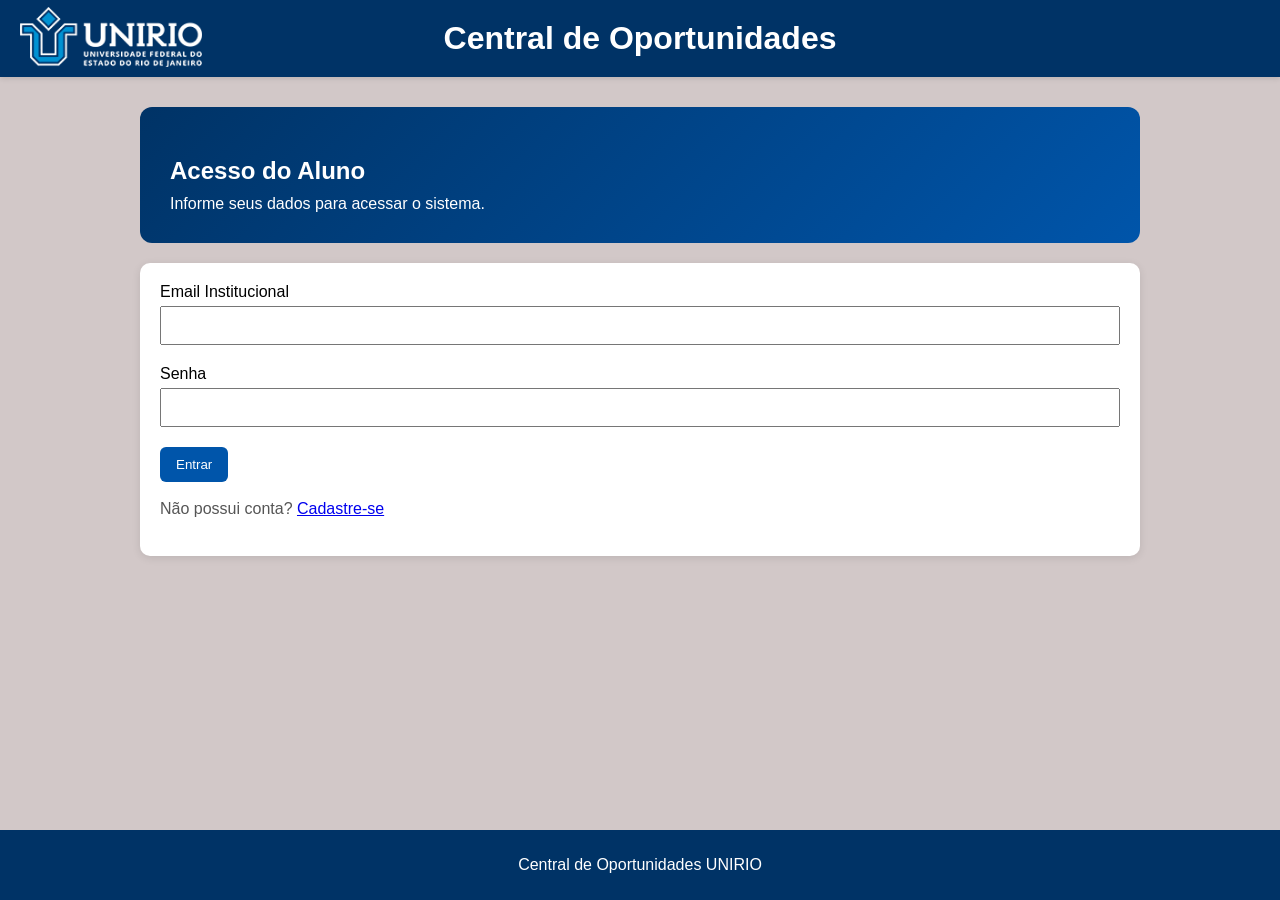
<file: index.html>
<!DOCTYPE html>
<html>
<head>
    <meta charset="utf-8">
    <meta name="viewport" content="width=device-width, initial-scale=1">
    <title>Central de Oportunidades</title>
    <link rel="stylesheet" href="css/style.css">
</head>

<body>

<header class="header">
    <div class="logo">
        <img src="assets/images/logo_unirio_branca.png" alt="Logo UNIRIO">
    </div>
    <div class="title">
        <h1>Central de Oportunidades</h1>
    </div>
</header>

<main class="main">
    <div class="layout">

        <!-- NAVBAR -->
        <nav class="nav-bar">
            <ul>
                <li><a href="index.html">Início</a></li>
                <li><a href="pages/estagio.html">Estágios</a></li>
                <li><a href="pages/monitoria.html">Monitoria</a></li>
                <li><a href="pages/pesquisa.html">Pesquisa</a></li>
                <li><a href="pages/extensao.html">Extensão</a></li>
                <li><a href="pages/perfil.html">Perfil do Aluno</a></li>
                <li><a href="#" id="logout-btn">Sair</a></li>
                <li><a href="#" id="btn-theme-toggle" aria-label="Alternar modo noturno">🌙 Tema</a></li>                                
            </ul>
        </nav>

        <!-- CONTEÚDO -->
        <section class="content">
            <div class="container">

                <!-- HERO PRINCIPAL -->
                <div class="hero">
                    <h2>Conectando estudantes às oportunidades da UNIRIO</h2>
                    <p>
                        Encontre vagas de monitoria, estágios, projetos de pesquisa e extensão em um só lugar,
                        com foco na comunidade acadêmica da UNIRIO.
                    </p>
                    <p id="welcome-message"></p>
                </div>

                <!-- DESTAQUE -->
                <div class="card highlight">
                    <h3>Destaque do semestre</h3>
                    <p>
                        A UNIRIO publicou edital de seleção de bolsistas de monitoria para 2026 com 460 bolsas
                        e inscrições até 6 de fevereiro, mostrando como a monitoria pode ser uma função central
                        em um sistema de oportunidades estudantis.
                    </p>
                </div>

                <!-- CATEGORIAS -->
                <h2 style="margin-top: 30px;">Categorias em destaque</h2>

                <div class="cards-grid">

                    <div class="card">
                        <span class="badge">Monitoria</span>
                        <h3>Monitorias em disciplinas básicas</h3>
                        <p>
                            A universidade oferece monitoria como instrumento pedagógico da graduação,
                            com atuação em disciplinas e apoio ao ensino.
                        </p>
                        <p><strong>Ex.:</strong> Cálculo, Programação, Arquitetura de Computadores</p>
                    </div>

                    <div class="card">
                        <span class="badge">Extensão</span>
                        <h3>Projetos de extensão</h3>
                        <p>
                            Programas e bolsas de extensão e cultura, reforçando a relevância dessa categoria
                            no sistema.
                        </p>
                        <p><strong>Ex.:</strong> Projetos sociais com certificado</p>
                    </div>

                    <div class="card">
                        <span class="badge">Estágio</span>
                        <h3>Vagas de estágio</h3>
                        <p>
                            A UNIRIO possui um setor específico para estágios, mas as vagas não estão
                            centralizadas.
                        </p>
                        <p><strong>Ex.:</strong> Empresas parceiras e órgãos públicos</p>
                    </div>

                    <div class="card">
                        <span class="badge">Pesquisa</span>
                        <h3>Oportunidades de pesquisa</h3>
                        <p>
                            Programas de iniciação científica com bolsas e projetos acadêmicos.
                        </p>
                        <p><strong>Ex.:</strong> PIBIC e projetos científicos</p>
                    </div>

                </div>

                <!-- SOBRE -->
                <div class="card" style="margin-top: 30px;">
                    <h2>Sobre o sistema</h2>
                    <p>
                        O sistema de oportunidades estudantis da UNIRIO é um protótipo que visa centralizar
                        informações sobre monitoria, estágio, pesquisa e extensão para os estudantes.
                    </p>
                    <p>
                        A proposta é reunir em uma interface web simples todas essas oportunidades,
                        permitindo que o aluno encontre informações acadêmicas em um único ambiente.
                    </p>
                </div>

            </div>
        </section>

    </div>
</main>

<footer class="page-footer">
    <p>
        <a href="https://sistemas.unirio.br/telefones/">Guia Telefônico</a> |
        <a href="https://www.unirio.br/perguntas-frequentes">Perguntas Frequentes</a> |
        <a href="https://www.unirio.br/contatos">Fale Conosco</a>
    </p>
</footer>

<script src="js/validation.js"></script>
<script src="js/crypto.js"></script>
<script src="js/auth.js"></script>
<script src="js/app.js"></script>

</body>
</html>
</file>
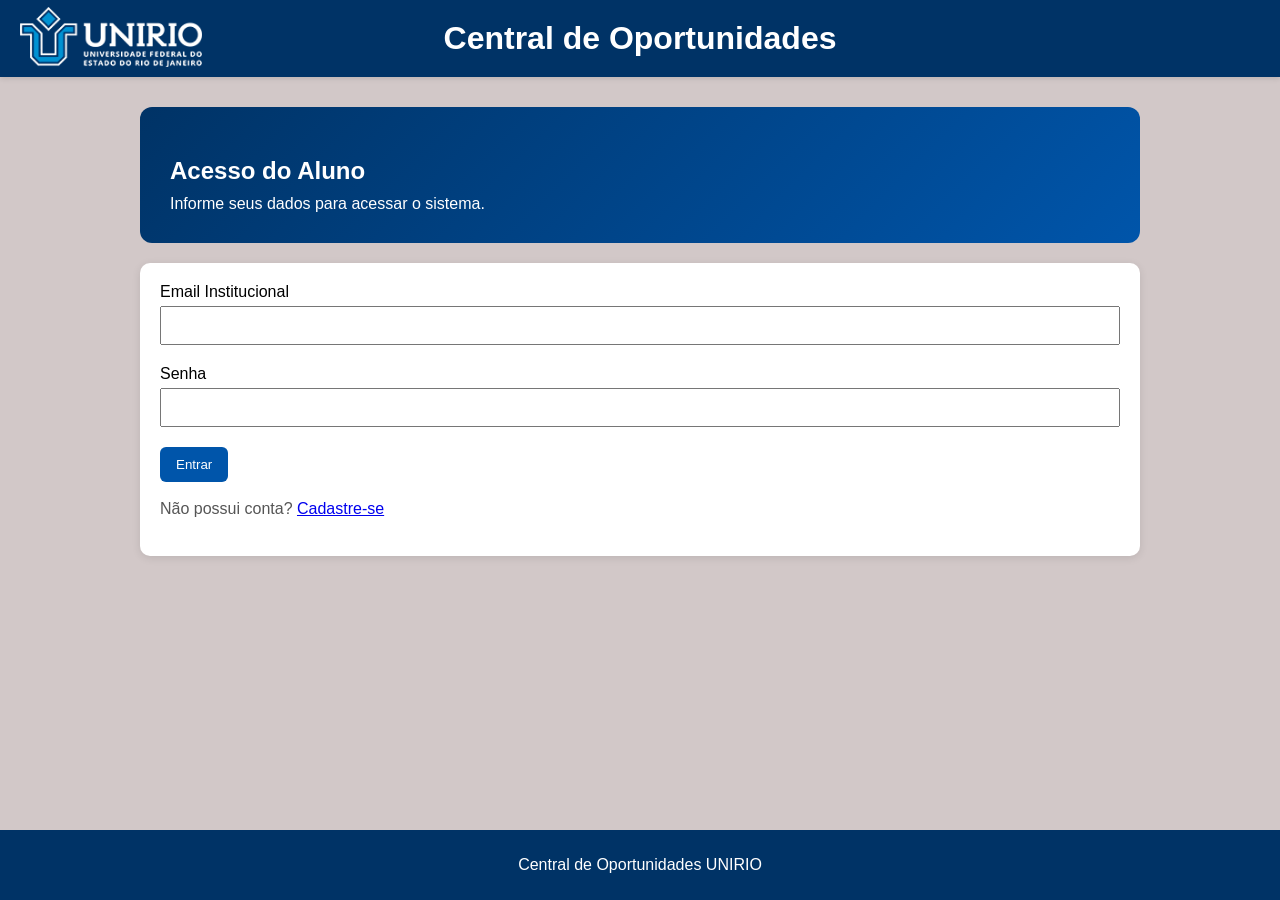
<file: pages/estagio.html>
<!DOCTYPE html>
<html lang="pt-BR">
<head>
    <meta charset="utf-8">
    <meta name="viewport" content="width=device-width, initial-scale=1">
    <title>Estágio</title>
    <link rel="stylesheet" href="../css/style.css">
</head>

<body data-pagina="estagio">

<header class="header">
    <div class="logo">
        <img src="../assets/images/logo_unirio_branca.png" alt="Logo da UNIRIO">
    </div>
    <div class="title">
        <h1>Central de Oportunidades</h1>
    </div>
</header>

<main class="main">
    <div class="layout">

        <nav class="nav-bar">
            <ul>
                <li><a href="../index.html">Início</a></li>
                <li><a href="estagio.html">Estágios</a></li>
                <li><a href="monitoria.html">Monitoria</a></li>
                <li><a href="pesquisa.html">Pesquisa</a></li>
                <li><a href="extensao.html">Extensão</a></li>
                <li><a href="perfil.html">Perfil do Aluno</a></li>
                <li><a href="#" id="logout-btn">Sair</a></li>
                <li><a href="#" id="btn-theme-toggle" aria-label="Alternar modo noturno">🌙 Tema</a></li>                
            </ul>
        </nav>

        <section class="content">
            <div class="container">

                <div class="hero">
                    <h2>Vagas de Estágios</h2>
                    <p>Transforme cada pequena chance no começo da sua carreira.</p>
                </div>

                <div class="search-container">
                    <input type="text" id="search-input" placeholder="Pesquisar oportunidade...">
                </div>

                <h2>Destaques</h2>
                <div class="cards-grid"></div>

                <h2>Todas as Vagas</h2>
                <div class="cards-grid"></div>

            </div>
        </section>

    </div>
</main>

<footer class="page-footer">
    <p>
        <a href="https://sistemas.unirio.br/telefones/">Guia Telefônico</a> |
        <a href="https://www.unirio.br/perguntas-frequentes">Perguntas Frequentes</a> |
        <a href="https://www.unirio.br/contatos">Fale Conosco</a>
    </p>
</footer>

<script src="../js/validation.js"></script>
<script src="../js/crypto.js"></script>
<script src="../js/auth.js"></script>
<script src="../js/app.js"></script>

</body>
</html>
</file>
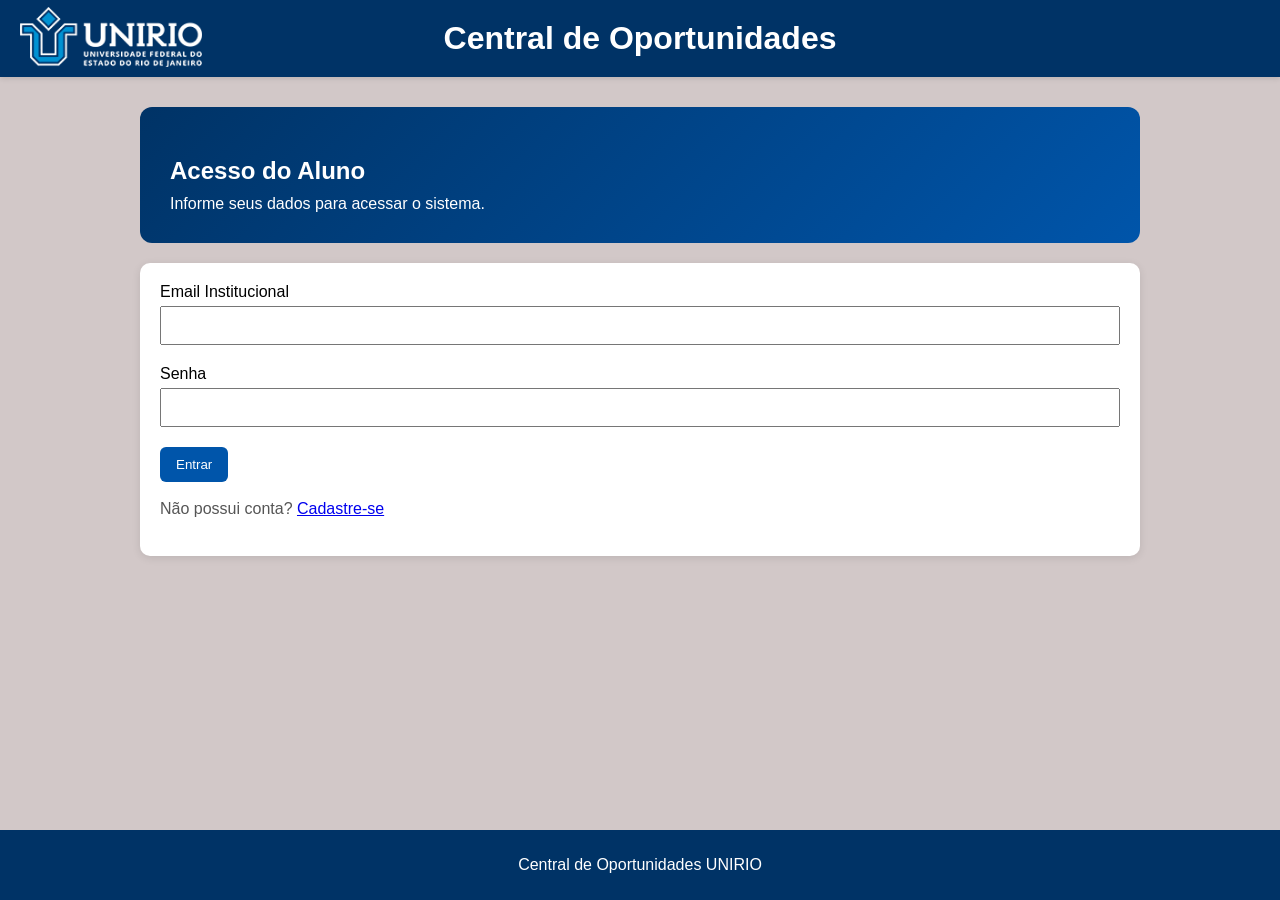
<file: pages/extensao.html>
<!DOCTYPE html>
<html lang="pt-BR">
<head>
    <meta charset="utf-8">
    <meta name="viewport" content="width=device-width, initial-scale=1">
    <title>Extensão</title>
    <link rel="stylesheet" href="../css/style.css">
</head>

<body data-pagina="extensao">

<header class="header">
    <div class="logo">
        <img src="../assets/images/logo_unirio_branca.png" alt="Logo da UNIRIO">
    </div>
    <div class="title">
        <h1>Central de Oportunidades</h1>
    </div>
</header>

<main class="main">
    <div class="layout">

        <nav class="nav-bar">
            <ul>
                <li><a href="../index.html">Início</a></li>
                <li><a href="estagio.html">Estágios</a></li>
                <li><a href="monitoria.html">Monitoria</a></li>
                <li><a href="pesquisa.html">Pesquisa</a></li>
                <li><a href="extensao.html">Extensão</a></li>
                <li><a href="perfil.html">Perfil do Aluno</a></li>
                <li><a href="#" id="logout-btn">Sair</a></li>
                <li><a href="#" id="btn-theme-toggle" aria-label="Alternar modo noturno">🌙 Tema</a></li>
            </ul>
        </nav>

        <section class="content">
            <div class="container">

                <div class="hero">
                    <h2>Projetos de Extensão</h2>
                    <p>Conecte o conhecimento acadêmico com a sociedade e gere impacto real.</p>
                </div>

                <div class="search-container">
                    <input type="text" id="search-input" placeholder="Pesquisar oportunidade...">
                </div>

                <h2>Destaques</h2>
                <div class="cards-grid"></div>

                <h2>Todas as Vagas</h2>
                <div class="cards-grid"></div>

            </div>
        </section>

    </div>
</main>

<footer class="page-footer">
    <p>
        <a href="https://sistemas.unirio.br/telefones/">Guia Telefônico</a> |
        <a href="https://www.unirio.br/perguntas-frequentes">Perguntas Frequentes</a> |
        <a href="https://www.unirio.br/contatos">Fale Conosco</a>
    </p>
</footer>

<script src="../js/validation.js"></script>
<script src="../js/crypto.js"></script>
<script src="../js/auth.js"></script>
<script src="../js/app.js"></script>

</body>
</html>
</file>
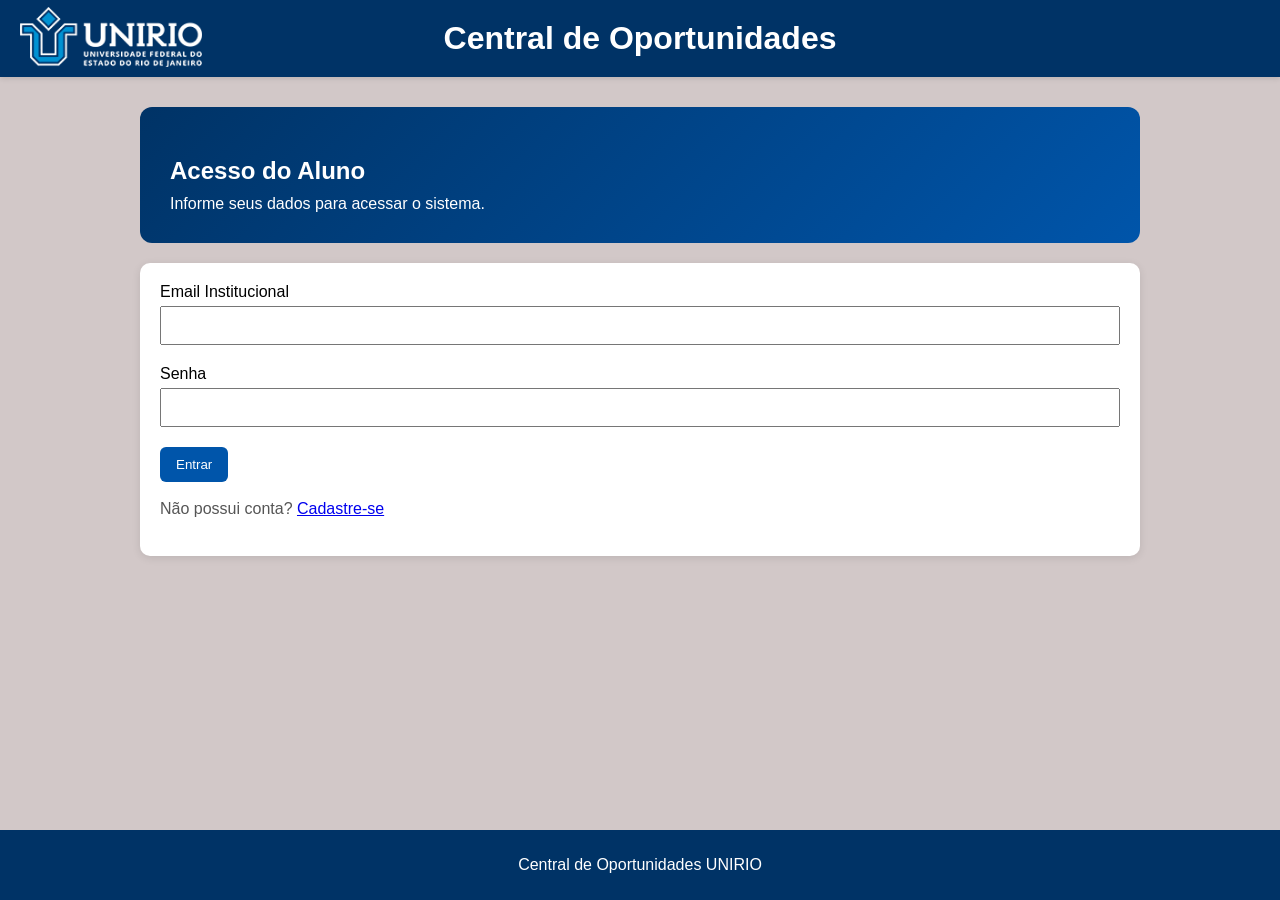
<file: pages/login.html>
<!DOCTYPE html>
<html lang="pt-BR">
<head>
    <meta charset="utf-8">
    <meta name="viewport" content="width=device-width, initial-scale=1">
    <title>Login - Central de Oportunidades</title>
    <link rel="stylesheet" href="../css/style.css">
</head>

<body>

<header class="header">
    <div class="logo">
        <img src="../assets/images/logo_unirio_branca.png" alt="Logo UNIRIO">
    </div>

    <div class="title">
        <h1>Central de Oportunidades</h1>
    </div>
</header>

<main class="main">
    <section class="content">
        <div class="container">

            <div class="hero">
                <h2>Acesso do Aluno</h2>
                <p>Informe seus dados para acessar o sistema.</p>
            </div>

            <div class="card">

                <form id="login-form">

                    <label for="email">
                        Email Institucional
                    </label>

                    <input
                        type="email"
                        id="email"
                        required
                    >

                    <small id="email-error"></small>

                    <label for="password">
                        Senha
                    </label>

                    <input
                        type="password"
                        id="password"
                        required
                    >

                    <small id="password-error"></small>

                    <button type="submit">
                        Entrar
                    </button>

                    <p>Não possui conta? <a href="register.html">Cadastre-se</a></p>
                </form>

            </div>
        </div>
    </section>
</main>

<footer class="page-footer">
    <p>Central de Oportunidades UNIRIO</p>
</footer>

<script src="../js/validation.js"></script>
<script src="../js/crypto.js"></script>
<script src="../js/auth.js"></script>
<script src="../js/app.js"></script>

</body>
</html>
</file>
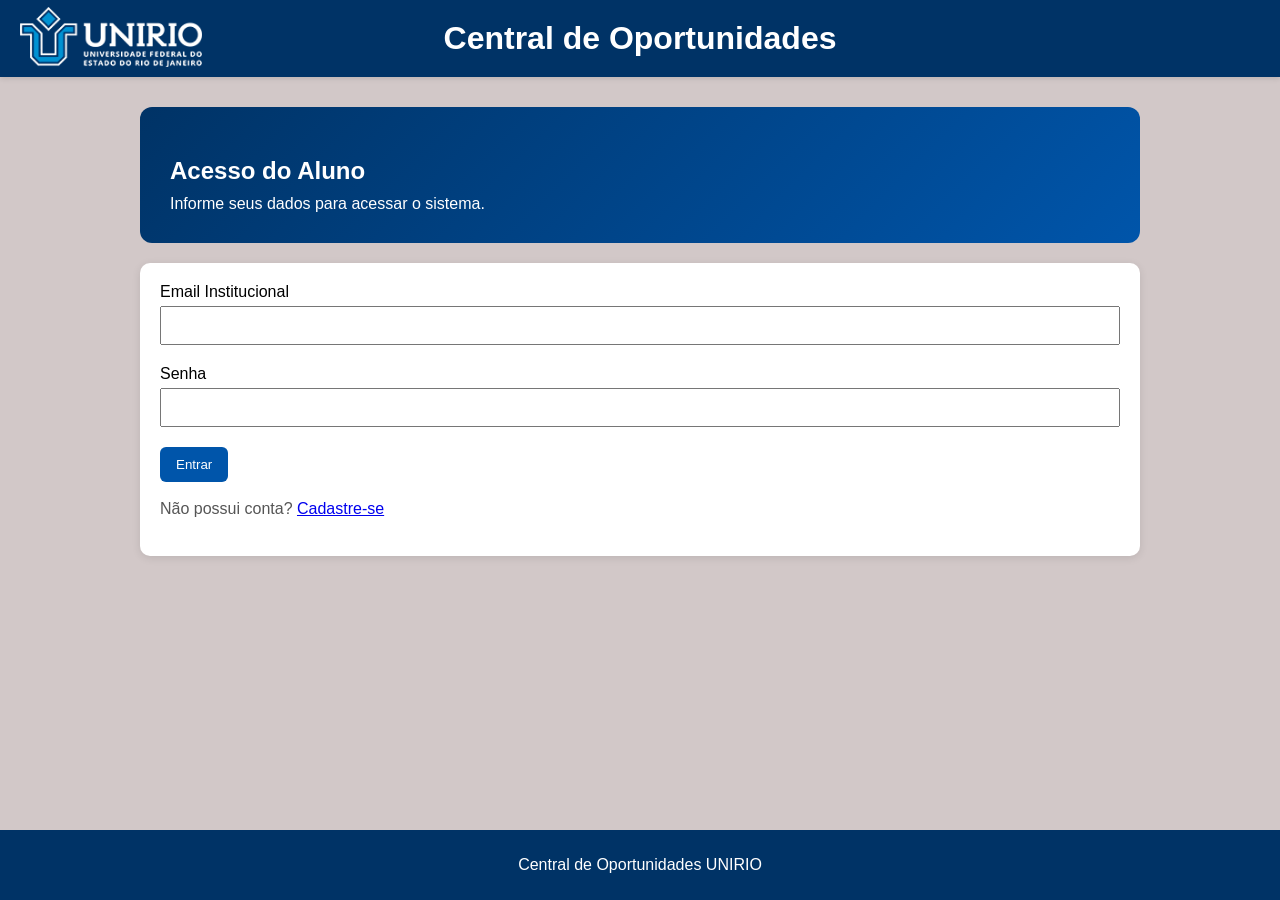
<file: pages/monitoria.html>
<!DOCTYPE html>
<html lang="pt-BR">
<head>
    <meta charset="utf-8">
    <meta name="viewport" content="width=device-width, initial-scale=1">
    <title>Monitoria</title>
    <link rel="stylesheet" href="../css/style.css">
</head>

<body data-pagina="monitoria">

<header class="header">
    <div class="logo">
        <img src="../assets/images/logo_unirio_branca.png" alt="Logo da UNIRIO">
    </div>
    <div class="title">
        <h1>Central de Oportunidades</h1>
    </div>
</header>

<main class="main">
    <div class="layout">

        <nav class="nav-bar">
            <ul>
                <li><a href="../index.html">Início</a></li>
                <li><a href="estagio.html">Estágios</a></li>
                <li><a href="monitoria.html">Monitoria</a></li>
                <li><a href="pesquisa.html">Pesquisa</a></li>
                <li><a href="extensao.html">Extensão</a></li>
                <li><a href="perfil.html">Perfil do Aluno</a></li>
                <li><a href="#" id="logout-btn">Sair</a></li>
                <li><a href="#" id="btn-theme-toggle" aria-label="Alternar modo noturno">🌙 Tema</a></li>
            </ul>
        </nav>

        <section class="content">
            <div class="container">

                <!-- HERO -->
                <div class="hero">
                    <h2>Monitorias Abertas</h2>
                    <p>Desenvolva suas habilidades enquanto ajuda outros alunos.</p>
                </div>

                <!-- STATS -->
                <div class="stats-grid">
                    <div class="stat-card">
                        <h3 id="stat-abertas">0</h3>
                        <p>Monitorias com inscrições abertas</p>
                    </div>
                    <div class="stat-card">
                        <h3>3</h3>
                        <p>Inscrições encerrando essa semana</p>
                    </div>
                    <div class="stat-card">
                        <h3 id="stat-vagas">0</h3>
                        <p>Total de vagas disponíveis</p>
                    </div>
                </div>

                 <div class="search-container">
                    <input type="text" id="search-input" placeholder="Pesquisar oportunidade...">
                </div>
                
                <!-- DESTAQUES -->
                <h2>Destaques</h2>
                <div class="cards-grid"></div>

                <!-- TODAS -->
                <h2>Todas as Monitorias</h2>
                <div class="cards-grid"></div>

            </div>
        </section>

    </div>
</main>

<footer class="page-footer">
    <p>
        <a href="https://sistemas.unirio.br/telefones/">Guia Telefônico</a> |
        <a href="https://www.unirio.br/perguntas-frequentes">Perguntas Frequentes</a> |
        <a href="https://www.unirio.br/contatos">Fale Conosco</a>
    </p>
</footer>

<script src="../js/validation.js"></script>
<script src="../js/crypto.js"></script>
<script src="../js/auth.js"></script>
<script src="../js/app.js"></script>

</body>
</html>
</file>
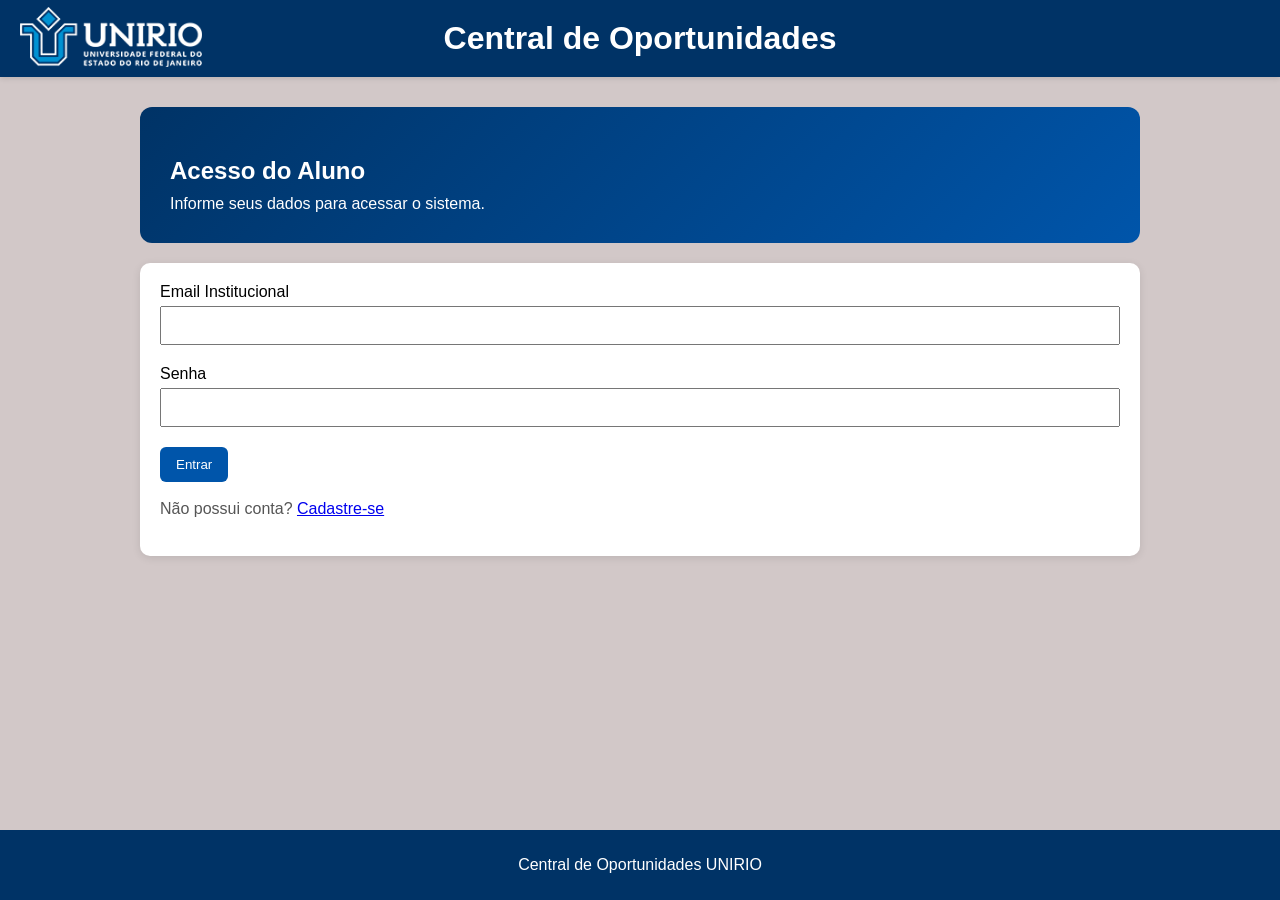
<file: pages/perfil.html>
<!DOCTYPE html>
<html lang="pt-BR">
<head>
    <meta charset="utf-8">
    <meta name="viewport" content="width=device-width, initial-scale=1">
    <title>Perfil do Aluno</title>
    <link rel="stylesheet" href="../css/style.css">
</head>

<body data-pagina="perfil">

<header class="header">
    <div class="logo">
        <img src="../assets/images/logo_unirio_branca.png" alt="Logo da UNIRIO">
    </div>
    <div class="title">
        <h1>Central de Oportunidades</h1>
    </div>
</header>

<main class="main">
    <div class="layout">
        
        <!-- NAVBAR -->
        <nav class="nav-bar">
            <ul>
                <li><a href="../index.html">Início</a></li>
                <li><a href="estagio.html">Estágios</a></li>
                <li><a href="monitoria.html">Monitoria</a></li>
                <li><a href="pesquisa.html">Pesquisa</a></li>
                <li><a href="extensao.html">Extensão</a></li>
                <li><a href="perfil.html">Perfil do Aluno</a></li>
                <li><a href="#" id="logout-btn">Sair</a></li>
                <li><a href="#" id="btn-theme-toggle" aria-label="Alternar modo noturno">🌙 Tema</a></li>
            </ul>
        </nav>

        <!-- CONTEÚDO -->
        <section class="content">
            <div class="container">

                <!-- HERO -->
                <div class="hero">
                    <h2>Perfil do Aluno</h2>
                    <p>Acompanhe suas informações e seu progresso nas oportunidades acadêmicas.</p>
                </div>

                <!-- INFORMAÇÕES DO USUÁRIO -->
                <div class="card">

                    <h2>Informações Básicas</h2>
                    <div class="profile-grid">

                        <div>
                            <strong>Nome:</strong><br>
                            <span id="profile-name"></span>
                        </div>

                        <div>
                            <strong>Matrícula:</strong><br>
                            <span id="profile-student-id"></span>
                        </div>

                        <div>
                            <strong>Curso:</strong><br>
                            <span id="profile-course"></span>
                        </div>

                        <div>
                            <strong>Email:</strong><br>
                            <span id="profile-email"></span>
                        </div>

                    </div>

                </div>
                
                <section class="content">
                    <div class="container">
                    
                        <!-- SEÇÃO: INSCRIÇÕES -->
                        <h2>Minhas Inscrições</h2>
                        <p>Acompanhe o status das vagas nas quais você se candidatou.</p>
                        <div id="container-inscricoes"></div>

                        <div style="margin-top: 50px; margin-bottom: 30px; border-top: 3px double #004488;"></div>
                    
                        <!-- SEÇÃO: FAVORITOS -->                
                        <h2>Oportunidades Favoritadas</h2>
                        <p>Suas vagas salvas para candidatura ou análise posterior.</p>
                        <div id="container-favoritos"></div>

                    </div>
                </section>

            </div>
        </section>
    </div>
</main>

<footer class="page-footer">
    <p>
        <a href="https://sistemas.unirio.br/telefones/">Guia Telefônico</a> |
        <a href="https://www.unirio.br/perguntas-frequentes">Perguntas Frequentes</a> |
        <a href="https://www.unirio.br/contatos">Fale Conosco</a>
    </p>
</footer>

<script src="../js/profile.js"></script>
<script src="../js/auth.js"></script>
<script src="../js/app.js"></script>


</body>
</html>
</file>
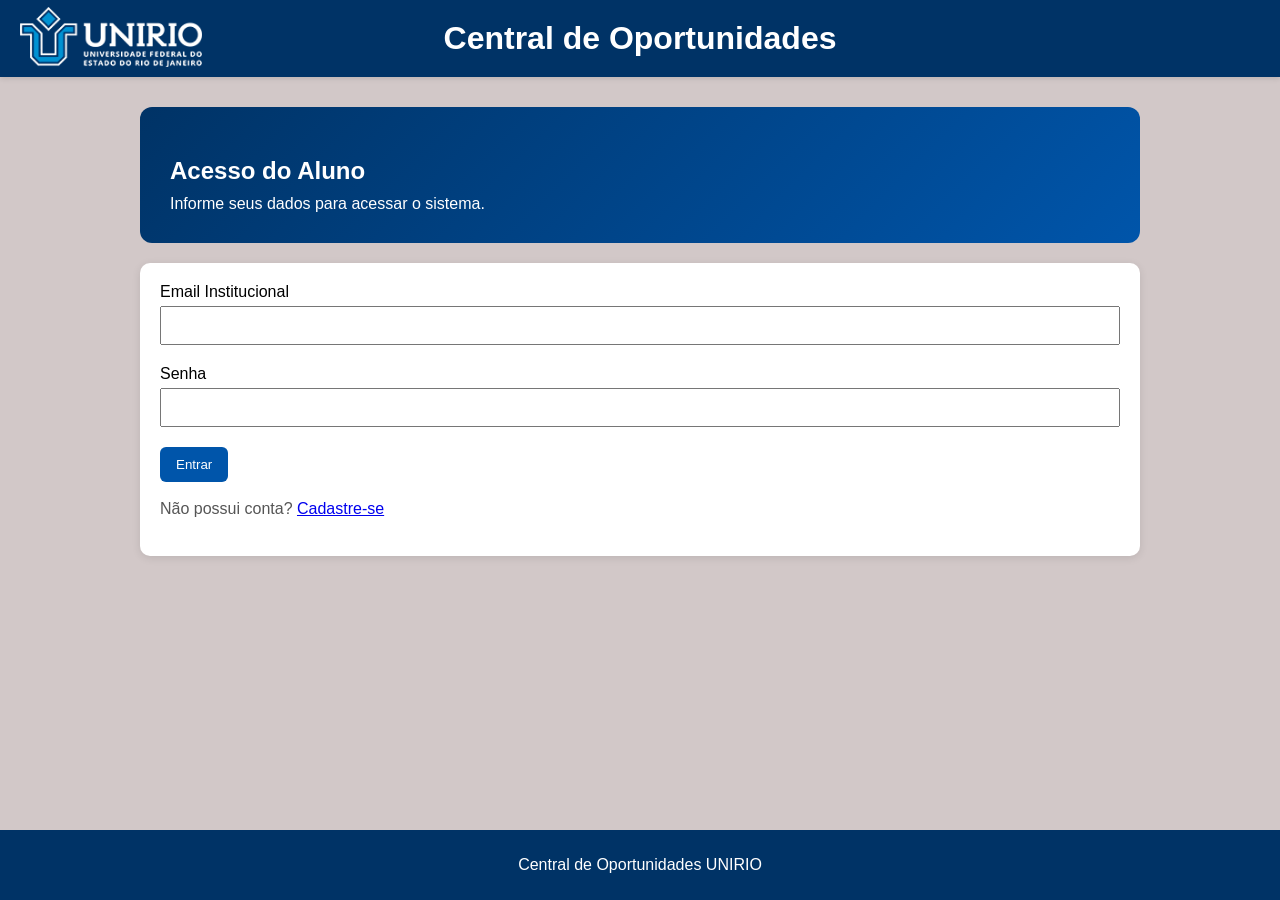
<file: pages/pesquisa.html>
<!DOCTYPE html>
<html lang="pt-BR">
<head>
    <meta charset="utf-8">
    <meta name="viewport" content="width=device-width, initial-scale=1">
    <title>Estágio</title>
    <link rel="stylesheet" href="../css/style.css">
</head>

<body data-pagina="pesquisa">

<header class="header">
    <div class="logo">
        <img src="../assets/images/logo_unirio_branca.png" alt="Logo da UNIRIO">
    </div>
    <div class="title">
        <h1>Central de Oportunidades</h1>
    </div>
</header>

<main class="main">
    <div class="layout">

        <nav class="nav-bar">
            <ul>
                <li><a href="../index.html">Início</a></li>
                <li><a href="estagio.html">Estágios</a></li>
                <li><a href="monitoria.html">Monitoria</a></li>
                <li><a href="pesquisa.html">Pesquisa</a></li>
                <li><a href="extensao.html">Extensão</a></li>
                <li><a href="perfil.html">Perfil do Aluno</a></li>
                <li><a href="#" id="logout-btn">Sair</a></li>
                <li><a href="#" id="btn-theme-toggle" aria-label="Alternar modo noturno">🌙 Tema</a></li>
            </ul>
        </nav>

        <section class="content">
            <div class="container">

                <div class="hero">
                    <h2>Vagas de Pesquisa</h2>
                    <p>Transforme sua curiosidade em descoberta e seu conhecimento em inovação por meio da pesquisa.</p>
                </div>

                <div class="search-container">
                    <input type="text" id="search-input" placeholder="Pesquisar oportunidade...">
                </div>

                <h2>Destaques</h2>
                <div class="cards-grid"></div>

                <h2>Todas as Vagas</h2>
                <div class="cards-grid"></div>

            </div>
        </section>

    </div>
</main>

<footer class="page-footer">
    <p>
        <a href="https://sistemas.unirio.br/telefones/">Guia Telefônico</a> |
        <a href="https://www.unirio.br/perguntas-frequentes">Perguntas Frequentes</a> |
        <a href="https://www.unirio.br/contatos">Fale Conosco</a>
    </p>
</footer>

<script src="../js/validation.js"></script>
<script src="../js/crypto.js"></script>
<script src="../js/auth.js"></script>
<script src="../js/app.js"></script>

</body>
</html>
</file>
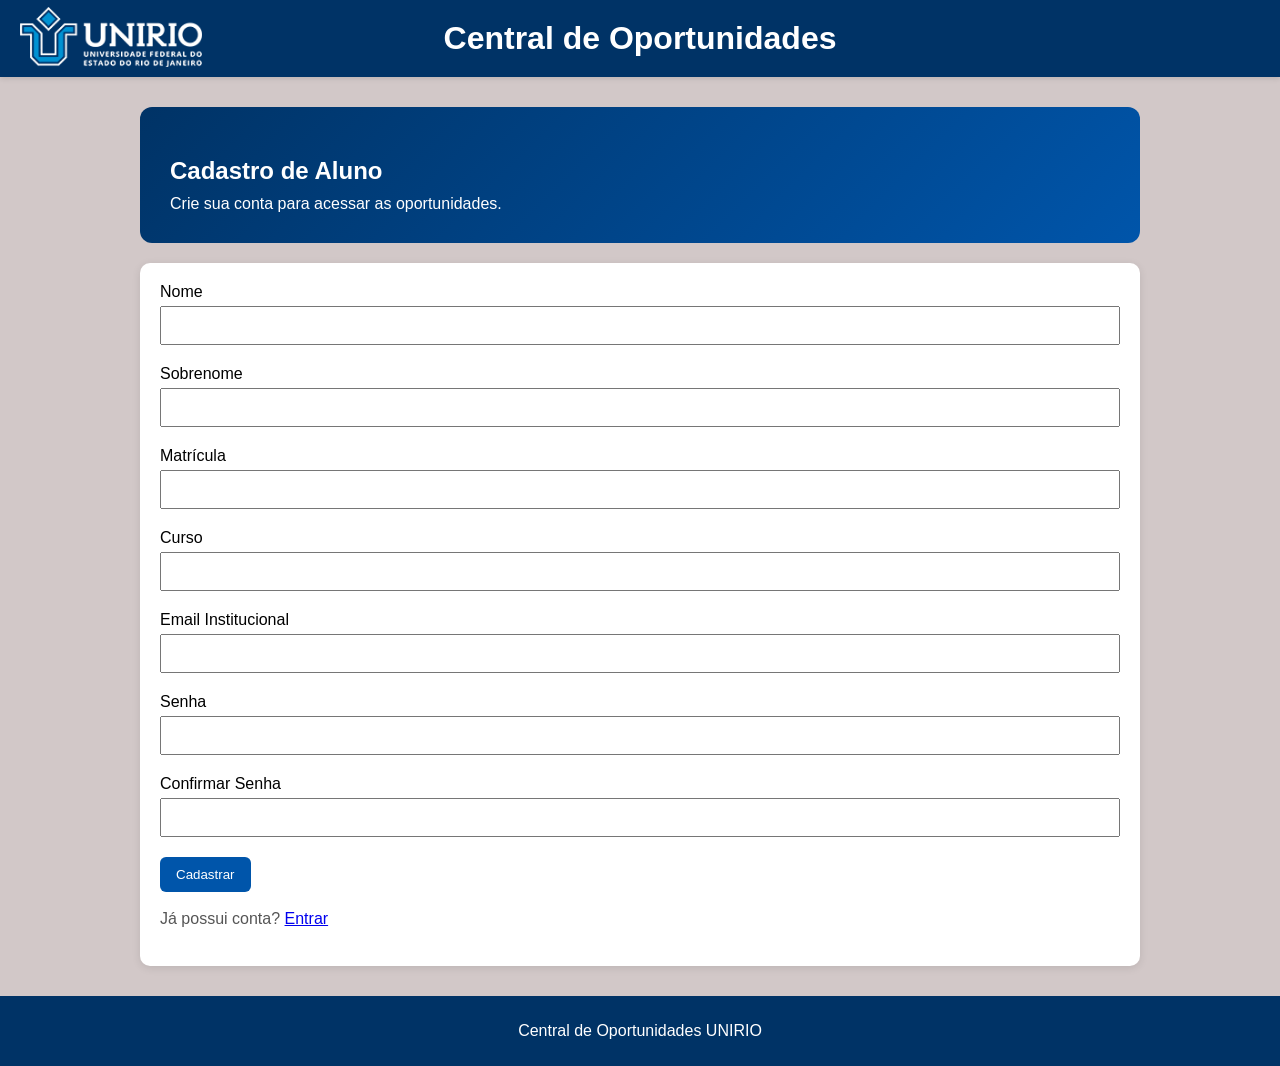
<file: pages/register.html>
<!DOCTYPE html>
<html lang="pt-BR">
<head>
    <meta charset="utf-8">
    <meta name="viewport" content="width=device-width, initial-scale=1">
    <title>Cadastro - Central de Oportunidades</title>
    <link rel="stylesheet" href="../css/style.css">
</head>

<body>

<header class="header">
    <div class="logo">
        <img src="../assets/images/logo_unirio_branca.png" alt="Logo UNIRIO">
    </div>

    <div class="title">
        <h1>Central de Oportunidades</h1>
    </div>
</header>

<main class="main">
    <section class="content">
        <div class="container">

            <div class="hero">
                <h2>Cadastro de Aluno</h2>
                <p>Crie sua conta para acessar as oportunidades.</p>
            </div>

            <div class="card">

                <form id="register-form">

                    <label for="first-name">
                        Nome
                    </label>

                    <input
                        type="text"
                        id="first-name"
                        required
                    >

                    <small id="first-name-error"></small>

                    <label for="last-name">
                        Sobrenome
                    </label>

                    <input
                        type="text"
                        id="last-name"
                        required
                    >

                    <small id="last-name-error"></small>

                    <label for="student-id">
                        Matrícula
                    </label>

                    <input
                        type="text"
                        id="student-id"
                        required
                    >

                    <small id="student-id-error"></small>

                    <label for="course">
                        Curso
                    </label>

                    <input
                        type="text"
                        id="course"
                        required
                    >

                    <small id="course-error"></small>

                    <label for="email">
                        Email Institucional
                    </label>

                    <input
                        type="email"
                        id="email"
                        required
                    >

                    <small id="email-error"></small>

                    <label for="password">
                        Senha
                    </label>

                    <input
                        type="password"
                        id="password"
                        required
                    >

                    <small id="password-error"></small>

                    <label for="confirm-password">
                        Confirmar Senha
                    </label>

                    <input
                        type="password"
                        id="confirm-password"
                        required
                    >

                    <small id="confirm-password-error"></small>

                    <button type="submit">
                        Cadastrar
                    </button>

                    <p>
                        Já possui conta?
                        <a href="login.html">
                            Entrar
                        </a>
                    </p>
                </form>

            </div>

        </div>
    </section>
</main>

<footer class="page-footer">
    <p>Central de Oportunidades UNIRIO</p>
</footer>

<script src="../js/validation.js"></script>
<script src="../js/crypto.js"></script>
<script src="../js/auth.js"></script>
<script src="../js/app.js"></script>

</body>
</html>
</file>
<file: css/style.css>
body {
    font-family: sans-serif;
    background-color: #d2c8c8;
    margin: 0;
    display: flex;
    flex-direction: column;
    min-height: 100vh;
}

.header {
    display: flex;
    align-items: center;
    justify-content: center;
    position: relative;
    padding: 20px;
    background-color: #003366;
    box-shadow: 0 2px 5px rgba(0,0,0,0.1);
}

.logo {
    position: absolute;
    left: 20px;
}

.logo img {
    height: 60px;
}

.title h1 {
    margin: 0;
    color: white;
}

.main {
    flex: 1;
    display: flex;
}

.layout {
    display: flex;
    width: 100%;
}

.nav-bar {
    width: 220px;
    background-color: #003366;
    padding-top: 20px;
}

.nav-bar ul {
    list-style: none;
    padding: 0;
    margin: 0;
}

.nav-bar a {
    display: block;
    padding: 15px 20px;
    color: white;
    text-decoration: none;
    transition: 0.2s;
}

.nav-bar a:hover {
    background-color: #0055aa;
    padding-left: 25px;
}

.content {
    flex: 1;
    padding: 30px;
}

.container {
    max-width: 1000px;
    margin: 0 auto;
}

.hero {
    background: linear-gradient(135deg, #003366, #0055aa);
    color: white;
    padding: 30px;
    border-radius: 12px;
    margin-bottom: 20px;

    display: flex;
    flex-direction: column;
    gap: 10px;
}

.hero h2 {
    font-size: 24px;
    margin: 0;
}

.hero p {
    max-width: 600px;
    margin: 0;
}

.cards-grid {
    display: grid;
    grid-template-columns: 1fr 1fr;
    gap: 20px;
    margin-top: 20px;

}

.card {
    background-color: white;
    border-radius: 10px;
    padding: 20px;
    box-shadow: 0 2px 8px rgba(0,0,0,0.1);
    transition: 0.2s;
}

.card:hover {
    transform: translateY(-5px) scale(1.01);
}

.card h3 {
    margin-top: 0;
    background-color: transparent; /* Remove a cor de fundo */
    padding: 0; /* Remove o preenchimento que o fundo exigia */
    border-radius: 0; 
}

.card p {
    color: #555;
    line-height: 1.4;
}

/* CARD DESTACADO */
.card.highlight {
    border-left: 6px solid #0055aa;
    background-color: #f5f9ff;
}

.badge {
    display: inline-block;
    background-color: #ffcc00;
    color: black;
    font-size: 12px;
    font-weight: bold;
    padding: 4px 8px;
    border-radius: 5px;
    margin-bottom: 8px;
}

.page-footer {
    background-color: #003366;
    color: white;
    text-align: center;
    padding: 10px;
}

.page-footer a {
    color: white;
    text-decoration: none;
    margin: 0 5px;
}

.stats-grid {
    display: grid;
    grid-template-columns: 1fr 1fr 1fr;
    gap: 15px;
    margin: 20px 0;
}

.stat-card {
    background-color: white;
    border-radius: 10px;
    padding: 15px;
    text-align: center;
    box-shadow: 0 2px 8px rgba(0,0,0,0.1);
}

.stat-card h3 {
    margin: 0;
    font-size: 24px;
    color: #003366;
}

.stat-card p {
    margin: 5px 0 0;
    color: #555;
}

.content h2 {
    margin-top: 20px;
}

@media (max-width: 768px) {
    .layout {
        flex-direction: column;
    }

    .nav-bar {
        width: 100%;
    }

    .cards-grid {
        grid-template-columns: 1fr;
    }

    .hero h2 {
        font-size: 20px;
    }

    .header {
        flex-direction: column; /* Empilha o logo e o título */
        padding: 15px;
    }

    .logo {
        position: static; /* Tira o logo do modo flutuante lateral */
        margin-bottom: 10px; /* Adiciona um espaço entre o logo e o texto */
    }

    .title h1 {
        font-size: 22px; /* Diminui levemente a fonte do título para caber melhor */
        text-align: center;
    }
}

.profile-grid {
    display: grid;
    grid-template-columns: 1fr 1fr;
    gap: 15px;
    margin-top: 15px;
}

.profile-grid div {
    background-color: #f5f5f5;
    padding: 10px;
    border-radius: 6px;
    font-size: 14px;
}

.card + .card {
    margin-top: 20px;
}

input {
    width: 100%;
    padding: 10px;
    margin-top: 5px;
    margin-bottom: 10px;
    box-sizing: border-box;
}

small {
    display: block;
    color: #c62828;
    margin-bottom: 10px;
}

button {
    background-color: #0055aa;
    color: white;
    border: none;
    padding: 10px 16px;
    border-radius: 6px;
    cursor: pointer;
}

button:hover {
    background-color: #003366;
}

/* =========================================
   MODO NOTURNO
========================================= */
body.dark-mode {
    background-color: #121212;
    color: #e0e0e0;
}

/* Escurecendo os cards */
body.dark-mode .card,
body.dark-mode .stat-card,
body.dark-mode .hero {
    background-color: #1e1e1e;
    color: #e0e0e0;
    box-shadow: 0 4px 8px rgba(0,0,0,0.5);
    border: 1px solid #333;
}

/* Ajustando textos específicos dentro dos cards */
body.dark-mode .card h3,
body.dark-mode .stat-card h3 {
    color: #66b2ff; /* Um azul mais claro para dar contraste no fundo escuro */
}

/* Barra de navegação escurecida */
body.dark-mode .nav-bar {
    background-color: #1f1f1f;
}

body.dark-mode .nav-bar a {
    color: #e0e0e0;
}

body.dark-mode .nav-bar a:hover {
    background-color: #333;
}

/* Input de pesquisa */
body.dark-mode #search-input {
    background-color: #2c2c2c;
    color: #fff;
    border: 1px solid #555;
}

/* Escurece as caixas internas de Nome, Curso, Matrícula e Email */
body.dark-mode .profile-grid div {
    background-color: #2c2c2c !important; /* Cinza escuro para combinar com o tema */
    color: #e0e0e0 !important; /* Texto claro */
    border: 1px solid #444 !important; /* Bordinha suave */
}

/* Garante que o texto em negrito e os spans também fiquem claros */
body.dark-mode .profile-grid div strong,
body.dark-mode .profile-grid div span {
    color: #e0e0e0 !important;
}

/* Ajusta a cor dos parágrafos e textos em negrito dentro dos cards */
body.dark-mode .card p,
body.dark-mode .card strong,
body.dark-mode .card span,
body.dark-mode .stat-card p {
    color: #e0e0e0;
}

/* =========================================
   AJUSTE DE CONTRASTE - BADGES (MODO NOTURNO)
========================================= */
body.dark-mode .badge {
    background-color: #3a2e00; /* Fundo escuro com um leve tom amarelado */
    color: #ffdd33; /* Texto amarelo claro para brilhar no escuro */
    border: 1px solid #ffdd33; /* Bordinha para definir o limite da badge */
}

/* Efeito de hover no título clicável dos cards */
.card h3 a:hover {
    text-decoration: underline;
    color: #0055aa; /* Azul padrão no modo claro */
}

/* Garante que no modo escuro o hover fique de uma cor legível */
body.dark-mode .card h3 a:hover {
    color: #99ccff; 
}

/* Ajustando os títulos de categoria no Perfil (Modo Noturno) */
body.dark-mode #container-inscricoes h3,
body.dark-mode #container-favoritos h3 {
    color: #66b2ff !important; /* Deixa com o mesmo azul claro dos nomes dos cards */
    border-bottom-color: #444 !important; /* Escurece a linha divisória para combinar com o fundo */
}
</file>
